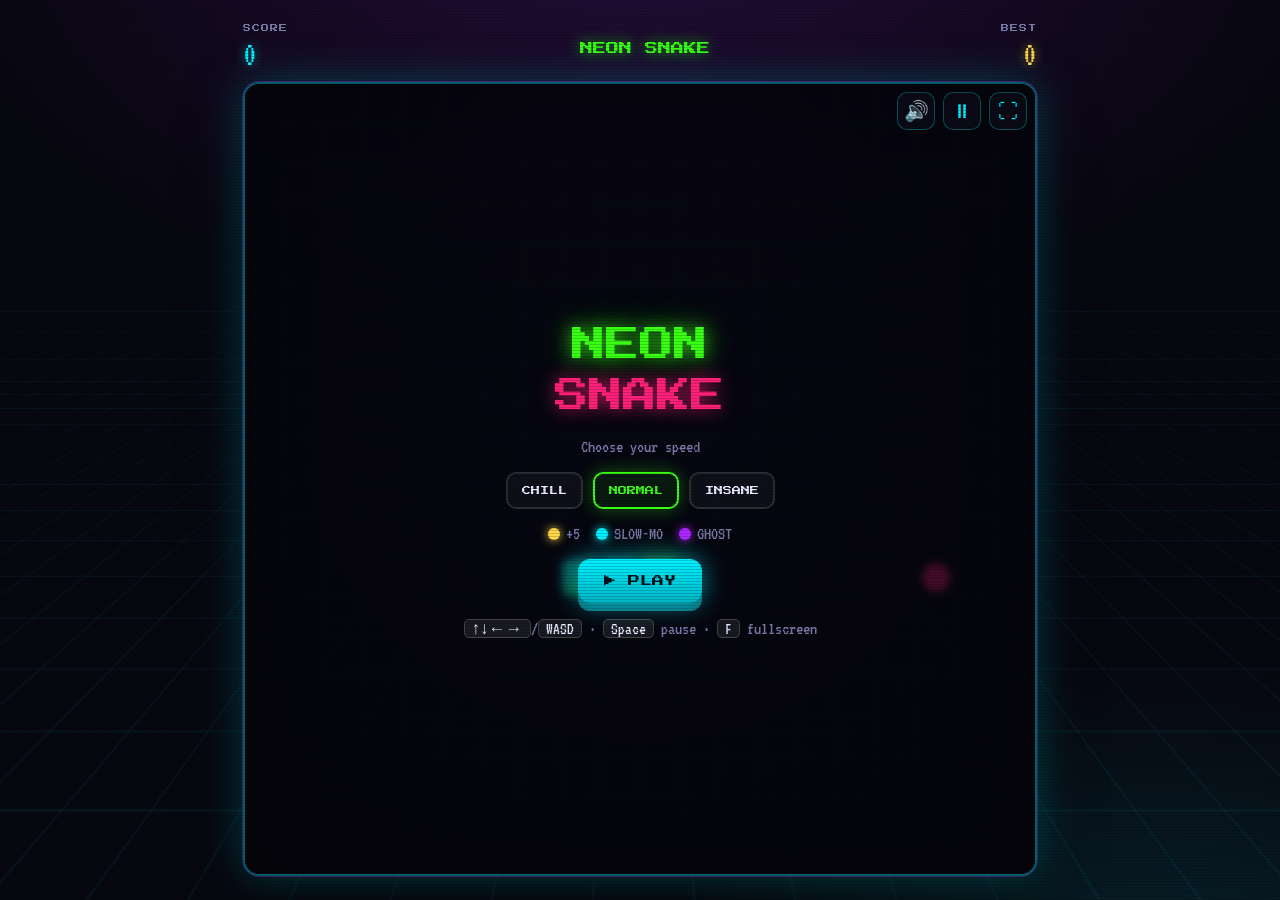
<file: index.html>
<!DOCTYPE html>
<html lang="en">
<head>
<meta charset="UTF-8" />
<meta name="viewport" content="width=device-width, initial-scale=1.0, maximum-scale=1.0, user-scalable=no" />
<title>NEON SNAKE</title>
<link rel="preconnect" href="https://fonts.googleapis.com">
<link rel="preconnect" href="https://fonts.gstatic.com" crossorigin>
<link href="https://fonts.googleapis.com/css2?family=Press+Start+2P&family=VT323&display=swap" rel="stylesheet">
<link rel="stylesheet" href="SnakeGame/css/style.css">
</head>
<body>
<div class="wrap" id="wrap">
  <div class="hud">
    <div class="stat"><span class="lab">SCORE</span><span class="val" id="score">0</span></div>
    <div class="title">NEON&nbsp;SNAKE</div>
    <div class="stat hi" style="text-align:right"><span class="lab">BEST</span><span class="val" id="best">0</span></div>
  </div>

  <div class="stage" id="stage">
    <canvas id="game"></canvas>

    <div class="fx" id="fxBadge"></div>

    <div class="tools">
      <div class="tool" id="muteBtn" title="Sound">🔊</div>
      <div class="tool" id="pauseBtn" title="Pause">⏸</div>
      <div class="tool" id="fsBtn" title="Fullscreen">⛶</div>
    </div>

    <!-- START -->
    <div class="screen" id="startScreen">
      <div class="big">NEON<br><span class="s2">SNAKE</span></div>
      <div class="hint">Choose your speed</div>
      <div class="modes" id="modes">
        <div class="mode" data-mode="chill">CHILL</div>
        <div class="mode on" data-mode="normal">NORMAL</div>
        <div class="mode" data-mode="insane">INSANE</div>
      </div>
      <div class="legend">
        <span><i class="dot gold"></i>+5</span>
        <span><i class="dot cyan"></i>SLOW-MO</span>
        <span><i class="dot purple"></i>GHOST</span>
      </div>
      <button class="play" id="startBtn">▶ PLAY</button>
      <div class="hint"><kbd>↑↓←→</kbd>/<kbd>WASD</kbd> · <kbd>Space</kbd> pause · <kbd>F</kbd> fullscreen</div>
    </div>

    <!-- PAUSE -->
    <div class="screen hide" id="pauseScreen">
      <div class="big" style="color:var(--cyan);text-shadow:0 0 18px rgba(0,240,255,.7)">PAUSED</div>
      <button class="play" id="resumeBtn">▶ RESUME</button>
      <div class="hint">Press <kbd>Space</kbd> to resume</div>
    </div>

    <!-- GAME OVER -->
    <div class="screen over hide" id="overScreen">
      <div class="big">GAME OVER</div>
      <div class="sub">Score <b id="finalScore">0</b></div>
      <div class="sub" id="newBest" style="display:none;color:var(--gold)">★ NEW BEST! ★</div>
      <button class="play" id="retryBtn">⟳ PLAY AGAIN</button>
      <div class="hint">Press <kbd>Enter</kbd></div>
    </div>
  </div>

  <div class="pad" id="pad">
    <button class="up"    data-dir="up">▲</button>
    <button class="left"  data-dir="left">◀</button>
    <button class="down"  data-dir="down">▼</button>
    <button class="right" data-dir="right">▶</button>
  </div>
</div>

<script src="SnakeGame/js/index.js"></script>
</body>
</html>
</file>
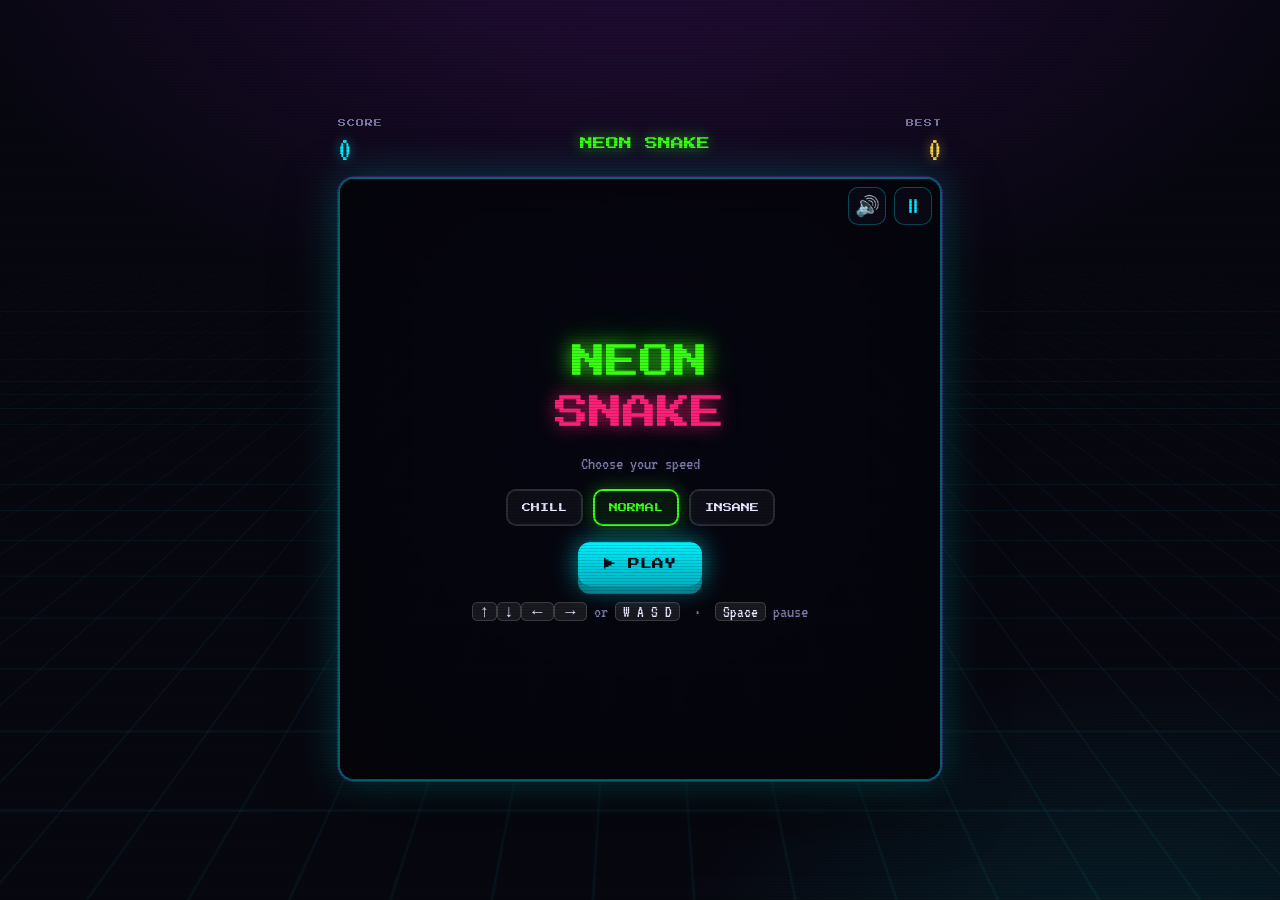
<file: SnakeGame/index.html>
<!DOCTYPE html>
<html lang="en">
<head>
<meta charset="UTF-8" />
<meta name="viewport" content="width=device-width, initial-scale=1.0, maximum-scale=1.0, user-scalable=no" />
<title>NEON SNAKE</title>
<link rel="preconnect" href="https://fonts.googleapis.com">
<link rel="preconnect" href="https://fonts.gstatic.com" crossorigin>
<link href="https://fonts.googleapis.com/css2?family=Press+Start+2P&family=VT323&display=swap" rel="stylesheet">
<link rel="stylesheet" href="css/style.css">
</head>
<body>
  
<div class="wrap">
  <div class="hud">
    <div class="stat"><span class="lab">SCORE</span><span class="val" id="score">0</span></div>
    <div class="title">NEON&nbsp;SNAKE</div>
    <div class="stat hi" style="text-align:right"><span class="lab">BEST</span><span class="val" id="best">0</span></div>
  </div>

  <div class="stage">
    <canvas id="game" width="600" height="600"></canvas>

    <div class="tools">
      <div class="tool" id="muteBtn" title="Sound">🔊</div>
      <div class="tool" id="pauseBtn" title="Pause">⏸</div>
    </div>

    <!-- START -->
    <div class="screen" id="startScreen">
      <div class="big">NEON<br><span class="s2">SNAKE</span></div>
      <div class="hint">Choose your speed</div>
      <div class="modes" id="modes">
        <div class="mode" data-mode="chill">CHILL</div>
        <div class="mode on" data-mode="normal">NORMAL</div>
        <div class="mode" data-mode="insane">INSANE</div>
      </div>
      <button class="play" id="startBtn">▶ PLAY</button>
      <div class="hint"><kbd>↑</kbd><kbd>↓</kbd><kbd>←</kbd><kbd>→</kbd> or <kbd>W A S D</kbd> &nbsp;·&nbsp; <kbd>Space</kbd> pause</div>
    </div>

    <!-- PAUSE -->
    <div class="screen hide" id="pauseScreen">
      <div class="big" style="color:var(--cyan);text-shadow:0 0 18px rgba(0,240,255,.7)">PAUSED</div>
      <button class="play" id="resumeBtn">▶ RESUME</button>
      <div class="hint">Press <kbd>Space</kbd> to resume</div>
    </div>

    <!-- GAME OVER -->
    <div class="screen over hide" id="overScreen">
      <div class="big">GAME OVER</div>
      <div class="sub">Score <b id="finalScore">0</b></div>
      <div class="sub" id="newBest" style="display:none;color:var(--gold)">★ NEW BEST! ★</div>
      <button class="play" id="retryBtn">⟳ PLAY AGAIN</button>
      <div class="hint">Press <kbd>Enter</kbd></div>
    </div>
  </div>

  <div class="pad" id="pad">
    <button class="up"    data-dir="up">▲</button>
    <button class="left"  data-dir="left">◀</button>
    <button class="down"  data-dir="down">▼</button>
    <button class="right" data-dir="right">▶</button>
  </div>
</div>

<script src="js/index.js"></script>
</body>
</html>
</file>
<file: SnakeGame/css/style.css>
:root{
  --bg:#070710;
  --green:#39ff14;
  --cyan:#00f0ff;
  --pink:#ff2079;
  --purple:#b026ff;
  --gold:#ffd54a;
  --ink:#e8e8ff;
  --dim:#7a7aa8;
}
*{margin:0;padding:0;box-sizing:border-box;-webkit-tap-highlight-color:transparent}
html,body{height:100%}
body{
  background:
    radial-gradient(1200px 700px at 50% -10%, rgba(176,38,255,.18), transparent 60%),
    radial-gradient(900px 600px at 90% 110%, rgba(0,240,255,.12), transparent 55%),
    var(--bg);
  color:var(--ink);
  font-family:'VT323',monospace;
  display:flex;align-items:center;justify-content:center;
  min-height:100vh;overflow:hidden;padding:14px;
}
body::before{
  content:"";position:fixed;inset:-50%;
  background-image:
    linear-gradient(rgba(0,240,255,.06) 1px,transparent 1px),
    linear-gradient(90deg,rgba(0,240,255,.06) 1px,transparent 1px);
  background-size:42px 42px;
  transform:perspective(600px) rotateX(62deg) translateY(0);
  animation:floor 16s linear infinite;pointer-events:none;
}
@keyframes floor{to{background-position:0 420px}}
body::after{
  content:"";position:fixed;inset:0;pointer-events:none;z-index:50;
  background:repeating-linear-gradient(0deg,rgba(0,0,0,.16) 0 1px,transparent 1px 3px);
  mix-blend-mode:multiply;
}

.wrap{position:relative;display:flex;flex-direction:column;align-items:stretch}

.hud{display:flex;justify-content:space-between;align-items:flex-end;margin-bottom:10px;gap:10px}
.stat{line-height:1}
.stat .lab{font-family:'Press Start 2P';font-size:8px;letter-spacing:1px;color:var(--dim);display:block;margin-bottom:6px}
.stat .val{font-size:34px;color:var(--cyan);text-shadow:0 0 12px rgba(0,240,255,.6)}
.stat.hi .val{color:var(--gold);text-shadow:0 0 12px rgba(255,213,74,.6)}
.title{font-family:'Press Start 2P';font-size:13px;text-align:center;color:var(--green);text-shadow:0 0 14px rgba(57,255,20,.7);flex:1;align-self:center}

.stage{
  position:relative;border-radius:16px;overflow:hidden;align-self:center;
  border:2px solid rgba(0,240,255,.4);
  box-shadow:0 0 0 1px rgba(176,38,255,.3),0 0 40px rgba(0,240,255,.25),0 24px 60px rgba(0,0,0,.6),inset 0 0 60px rgba(0,0,0,.6);
  background:rgba(4,4,12,.6);
}
canvas{display:block}

/* active-effect badge */
.fx{
  position:absolute;top:10px;left:10px;z-index:25;display:none;
  font-family:'Press Start 2P';font-size:9px;padding:8px 10px;border-radius:8px;
  background:rgba(8,8,20,.7);
}
.fx.slow{display:block;color:var(--cyan);border:1px solid var(--cyan);box-shadow:0 0 16px rgba(0,240,255,.4)}
.fx.ghost{display:block;color:var(--purple);border:1px solid var(--purple);box-shadow:0 0 16px rgba(176,38,255,.5)}

.screen{
  position:absolute;inset:0;display:flex;flex-direction:column;align-items:center;justify-content:center;
  text-align:center;gap:16px;padding:24px;z-index:20;
  background:radial-gradient(circle at 50% 40%,rgba(8,8,20,.55),rgba(4,4,10,.92));backdrop-filter:blur(3px);
}
.screen.hide{display:none}
.big{font-family:'Press Start 2P';color:var(--green);text-shadow:0 0 18px rgba(57,255,20,.8),0 0 40px rgba(57,255,20,.4);line-height:1.5;font-size:clamp(18px,6vmin,34px)}
.big .s2{color:var(--pink);text-shadow:0 0 18px rgba(255,32,121,.8)}
.over .big{color:var(--pink);text-shadow:0 0 18px rgba(255,32,121,.8)}
.sub{font-size:24px;color:var(--ink)}
.sub b{color:var(--cyan)}
.modes{display:flex;gap:10px;flex-wrap:wrap;justify-content:center}
.mode{font-family:'Press Start 2P';font-size:9px;cursor:pointer;padding:12px 14px;border-radius:10px;color:var(--ink);background:rgba(255,255,255,.04);border:2px solid rgba(255,255,255,.12);transition:.15s}
.mode:hover{transform:translateY(-2px)}
.mode.on{border-color:var(--green);color:var(--green);box-shadow:0 0 18px rgba(57,255,20,.35);background:rgba(57,255,20,.08)}
.legend{display:flex;gap:16px;flex-wrap:wrap;justify-content:center;font-size:18px;color:var(--dim)}
.legend span{display:flex;align-items:center;gap:6px}
.dot{width:12px;height:12px;border-radius:50%;display:inline-block}
.dot.gold{background:var(--gold);box-shadow:0 0 10px var(--gold)}
.dot.cyan{background:var(--cyan);box-shadow:0 0 10px var(--cyan)}
.dot.purple{background:var(--purple);box-shadow:0 0 10px var(--purple)}
.play{font-family:'Press Start 2P';font-size:12px;cursor:pointer;color:#06121a;padding:16px 26px;border:none;border-radius:12px;background:linear-gradient(180deg,var(--cyan),#00b3c4);box-shadow:0 0 26px rgba(0,240,255,.6),0 8px 0 #0a6f7c;transition:.1s}
.play:active{transform:translateY(4px);box-shadow:0 0 26px rgba(0,240,255,.6),0 4px 0 #0a6f7c}
.hint{font-size:18px;color:var(--dim)}
kbd{font-family:'VT323';background:rgba(255,255,255,.08);border:1px solid rgba(255,255,255,.18);border-radius:5px;padding:0 7px;color:var(--ink);font-size:17px}

.tools{position:absolute;top:8px;right:8px;display:flex;gap:8px;z-index:30}
.tool{width:38px;height:38px;border-radius:10px;cursor:pointer;background:rgba(12,12,26,.8);border:1px solid rgba(0,240,255,.3);color:var(--cyan);font-size:20px;display:flex;align-items:center;justify-content:center}
.tool:active{transform:scale(.92)}

.pad{display:none;margin-top:14px;grid-template-columns:repeat(3,64px);grid-template-rows:repeat(2,64px);gap:8px;justify-content:center}
.pad button{font-family:'Press Start 2P';font-size:16px;border-radius:14px;cursor:pointer;background:rgba(12,12,26,.85);border:2px solid rgba(0,240,255,.35);color:var(--cyan)}
.pad button:active{background:rgba(0,240,255,.18)}
.pad .up{grid-column:2;grid-row:1}
.pad .left{grid-column:1;grid-row:2}
.pad .down{grid-column:2;grid-row:2}
.pad .right{grid-column:3;grid-row:2}
@media (hover:none) and (pointer:coarse){.pad{display:grid}}

/* fullscreen mode */
.wrap:fullscreen{justify-content:center;background:transparent;width:100vw;height:100vh}
.wrap:-webkit-full-screen{justify-content:center;width:100vw;height:100vh}
</file>
